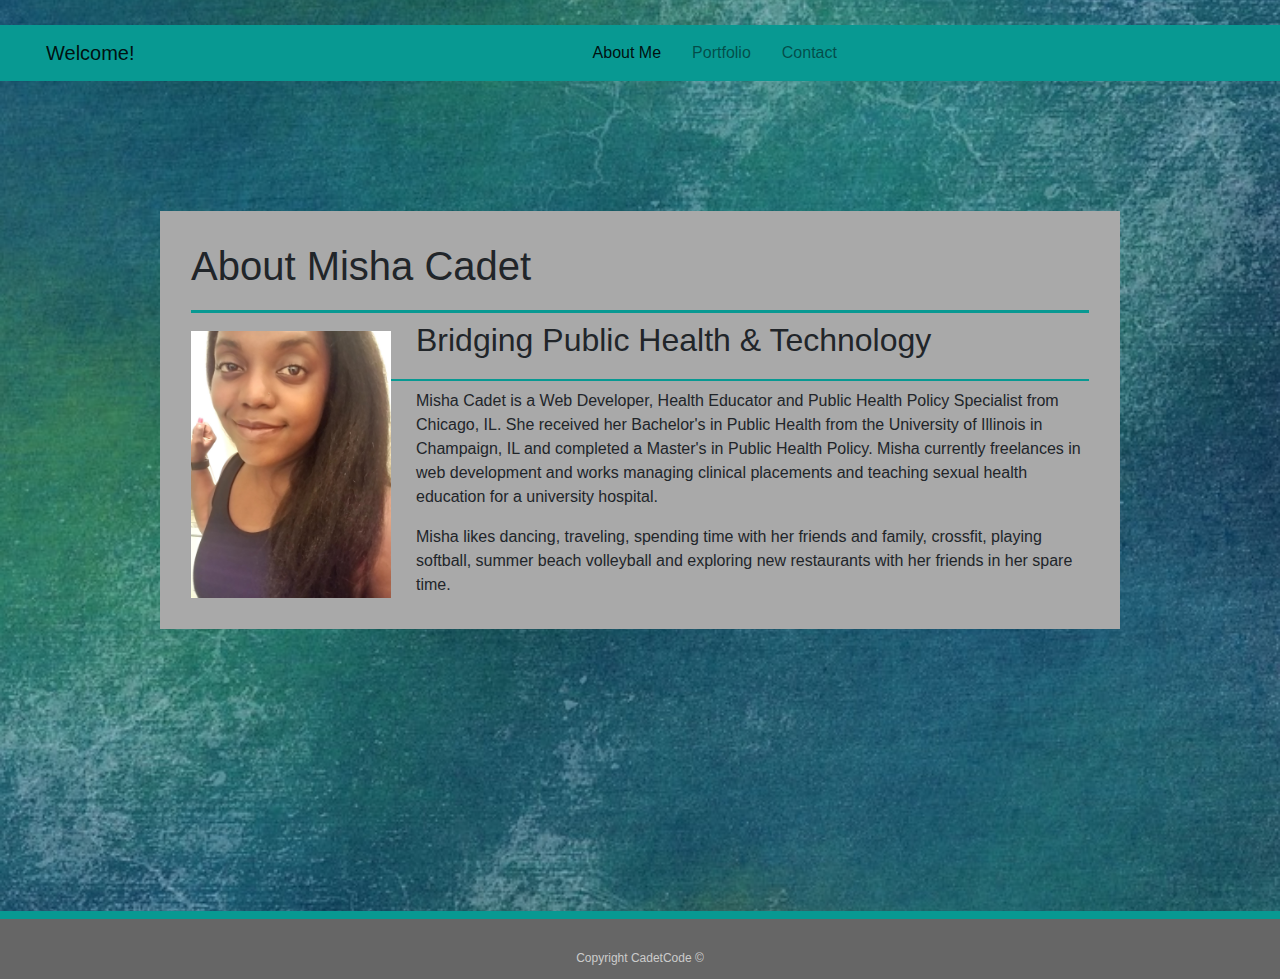
<file: about.html>
<!DOCTYPE html>
<html lang="en-us">

<head>

  <meta charset="UTF-8">
  <title>Misha Cadet | About</title>
  <link rel="icon" href="assets/images/wave.png">

  <link rel="stylesheet" type="text/css" href="assets/css/reset.css">
  <link rel="stylesheet" type="text/css" href="assets/css/style.css">

  <!-- Bootstrap CSS -->
  <link rel="stylesheet" href="https://maxcdn.bootstrapcdn.com/bootstrap/4.0.0/css/bootstrap.min.css">
  <link rel="stylesheet" href="https://stackpath.bootstrapcdn.com/bootstrap/4.1.1/css/bootstrap.min.css" integrity="sha384-WskhaSGFgHYWDcbwN70/dfYBj47jz9qbsMId/iRN3ewGhXQFZCSftd1LZCfmhktB" crossorigin="anonymous">
  
</head>

<body>
    <!-- Adding a Navbar -->
   <header> 
    <nav class="navbar navbar-expand-lg navbar-default navbar-light "> <!-- bg-light--> 
    <a class="navbar-brand" href="index.html">Welcome!</a>
    <button class="navbar-toggler" type="button" data-toggle="collapse" data-target="#navbarNav" aria-controls="navbarNav" aria-expanded="false" aria-label="Toggle navigation">
      <span class="navbar-toggler-icon"></span>
    </button>
    <div class="collapse navbar-collapse" id="navbarNav">
      <ul class="navbar-nav">
        <li class="nav-item active">
          <a class="nav-link active-page" href="about.html">About Me <span class="sr-only">(current)</span></a>
        </li>
        <li class="nav-item">
          <a class="nav-link" href="portfolio.html">Portfolio</a>
        </li>
        <li class="nav-item">
          <a class="nav-link" href="contact.html">Contact</a>
        </li>
      </ul>
    </div>
    </nav>
    </header>

    <!-- <div id="pic-bg">
        <picture autoplay muted loop id="myVideo">
          <source src="assets/images/bg.jpg" type="img">
        </picture>
      </div> -->
  
       <div id="main-container" class="container">
           <div class="row"> 
          <div class="col-sm-12 col-xs-12 col-md-12 col-lg-16 col-xl-16"> 
          <section class="main-section">
            <h1>About Misha Cadet</h1>
      
            <img src="assets/images/misha2.jpg" class="auth-image" alt="Misha Cadet">
            <h2> Bridging Public Health & Technology  </h2>
            <p> Misha Cadet is a Web Developer, Health Educator and Public Health Policy Specialist from Chicago, IL. She received her Bachelor's in Public Health from the University of Illinois in Champaign, IL and completed a Master's in Public Health Policy. Misha currently freelances in web development and works managing clinical placements and teaching sexual health education for a university hospital. 

            <p> Misha likes dancing, traveling, spending time with her friends and family, crossfit,  playing softball, summer beach volleyball and exploring new restaurants with her friends in her spare time. 
            
            <!-- <p> Misha is currently spending most of her 2018 summer learning how to make cool websites, because she's a big ol' nerd that loves to learn  :) -->

          </section>
        </div>
        </div>
        </div>
      
        <footer>
          <div class="container">
            <!-- Follow Me:  -->
            Copyright CadetCode &copy; 
          </div>
        </footer>

  <script src="https://stackpath.bootstrapcdn.com/bootstrap/4.1.1/js/bootstrap.min.js" integrity="sha384-smHYKdLADwkXOn1EmN1qk/HfnUcbVRZyYmZ4qpPea6sjB/pTJ0euyQp0Mk8ck+5T" crossorigin="anonymous"></script>
</body>

</html>
</file>
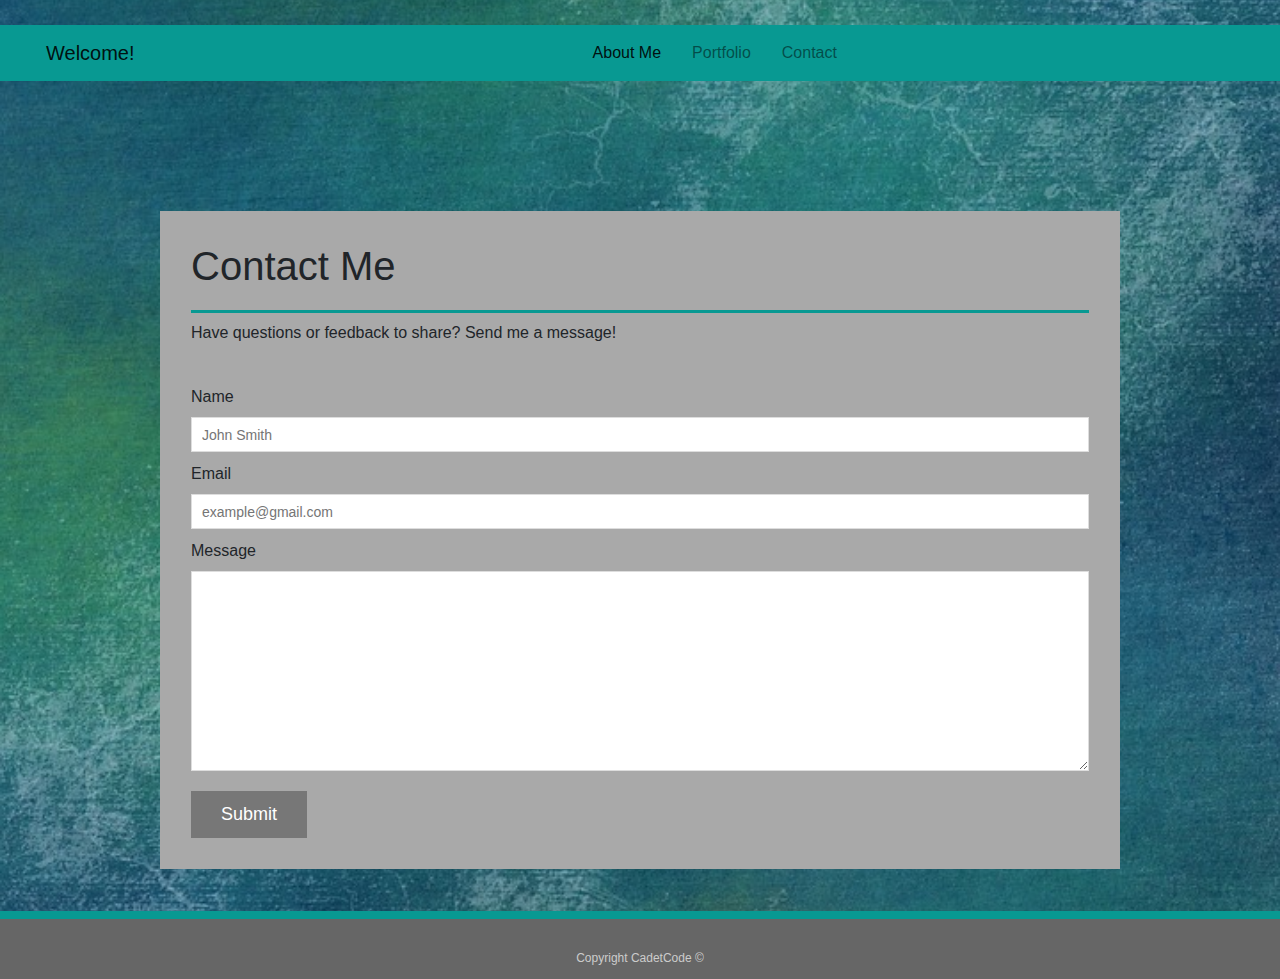
<file: contact.html>
<!doctype html>
<html lang="en-us">

<head>
  <meta charset="UTF-8">
  <title> Misha Cadet | Contact</title>
  <link rel="icon" href="assets/images/wave.png">

  <link rel="stylesheet" type="text/css" href="assets/css/reset.css">
  <link rel="stylesheet" type="text/css" href="assets/css/style.css">
  <link rel="stylesheet" href="https://maxcdn.bootstrapcdn.com/bootstrap/4.0.0/css/bootstrap.min.css">
  <link rel="stylesheet" href="https://stackpath.bootstrapcdn.com/bootstrap/4.1.1/css/bootstrap.min.css" integrity="sha384-WskhaSGFgHYWDcbwN70/dfYBj47jz9qbsMId/iRN3ewGhXQFZCSftd1LZCfmhktB" crossorigin="anonymous">

</head>

<body>
    <nav class="navbar navbar-expand-lg navbar-light">
        <a class="navbar-brand" href="index.html">Welcome!</a>
        <button class="navbar-toggler" type="button" data-toggle="collapse" data-target="#navbarNav" aria-controls="navbarNav" aria-expanded="false" aria-label="Toggle navigation">
            <span class="navbar-toggler-icon"></span>
        </button>
        <div class="collapse navbar-collapse" id="navbarNav">
            <ul class="navbar-nav">
            <li class="nav-item active">
                <a class="nav-link" href="about.html">About Me <span class="sr-only">(current)</span></a>
            </li>
            <li class="nav-item">
                <a class="nav-link" href="portfolio.html">Portfolio</a>
            </li>
            <li class="nav-item">
                <a class="nav-link active-page" href="contact.html">Contact</a>
            </li>
            </ul>
        </div>
    </nav>

  <!-- <header id="masthead">
    <div class="container">
      <a href="index.html" id="logo">Your Name</a>
      <nav>
        <a href="index.html">About</a>
        <a href="portfolio.html">Portfolio</a>
        <a href="contact.html">Contact</a>
      </nav>
    </div>
  </header> -->

  <div id="main-container" class="container">
    <div class="col-sm-12 col-xs-12 col-md-12 col-lg-16 col-xl-16">
    <section class="main-section">
      <h1>Contact Me</h1>
      <div class="contact_text">
        <p> Have questions or feedback to share? Send me a message! </p>
        <br>
      </div> 

      <form id="contact-form" action="contact.php" method="post">
        <ul>
          <li>
            <label for="name">Name</label>
            <input type="text" id="name" name="name" placeholder="John Smith" required="required">
          </li>
          <li>
            <label for="email">Email</label>
            <input type="email" id="email" name="email" placeholder="example@gmail.com" required="required">
          </li>
          <li>
            <label for="message">Message</label>
            <textarea id="message" name="message" required="required"></textarea>
          </li>
        </ul>
        <input type="submit" name="formSubmit" value="Submit">
      </form>

    </section>
    </div>
  </div>

  <footer>
    <div class="container">
      Copyright CadetCode &copy; 
    </div>
  </footer>

  <script src="https://stackpath.bootstrapcdn.com/bootstrap/4.1.1/js/bootstrap.min.js" integrity="sha384-smHYKdLADwkXOn1EmN1qk/HfnUcbVRZyYmZ4qpPea6sjB/pTJ0euyQp0Mk8ck+5T" crossorigin="anonymous"></script>
</body>

</html>
</file>
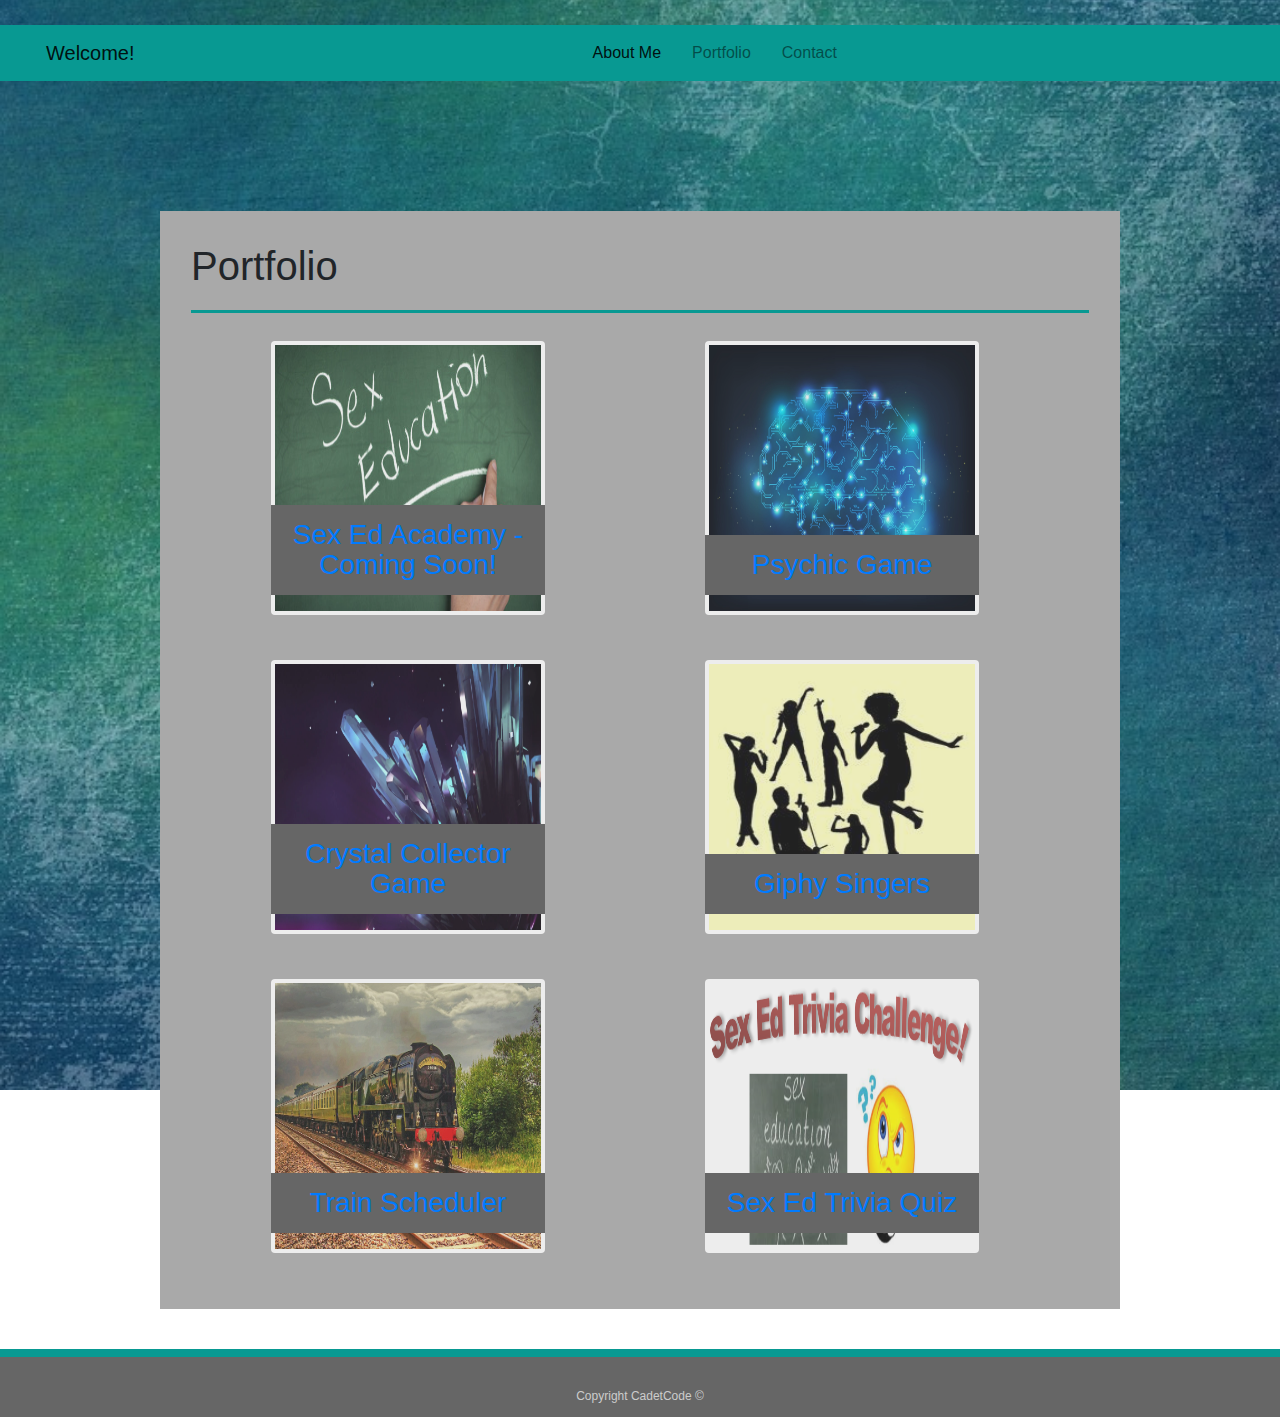
<file: portfolio.html>
<!doctype html>
<html lang="en-us">

<head>
  <meta charset="UTF-8">
  <title>Misha Cadet | Portfolio</title>
  <link rel="icon" href="assets/images/wave.png">
  <link rel="stylesheet" type="text/css" href="assets/css/reset.css">
  <link rel="stylesheet" type="text/css" href="assets/css/style.css">
  <link rel="stylesheet" href="https://maxcdn.bootstrapcdn.com/bootstrap/4.0.0/css/bootstrap.min.css">
  <link rel="stylesheet" href="https://stackpath.bootstrapcdn.com/bootstrap/4.1.1/css/bootstrap.min.css" integrity="sha384-WskhaSGFgHYWDcbwN70/dfYBj47jz9qbsMId/iRN3ewGhXQFZCSftd1LZCfmhktB" crossorigin="anonymous">

</head>

<body>
    <nav class="navbar navbar-expand-lg navbar-light">
        <a class="navbar-brand" href="index.html">Welcome!</a>
        <button class="navbar-toggler" type="button" data-toggle="collapse" data-target="#navbarNav" aria-controls="navbarNav" aria-expanded="false" aria-label="Toggle navigation">
            <span class="navbar-toggler-icon"></span>
        </button>
        <div class="collapse navbar-collapse" id="navbarNav">
            <ul class="navbar-nav">
            <li class="nav-item active">
                <a class="nav-link" href="about.html">About Me <span class="sr-only">(current)</span></a>
            </li>
            <li class="nav-item">
                <a class="nav-link active-page" href="portfolio.html">Portfolio</a>
            </li>
            <li class="nav-item">
                <a class="nav-link" href="contact.html">Contact</a>
            </li>
            </ul>
        </div>
    </nav>
  <!-- <header id="masthead">
    <div class="container">
      <a href="index.html" id="logo">Misha Cadet</a>
      <nav>
        <a href="index.html">About</a>
        <a href="portfolio.html">Portfolio</a>
        <a href="contact.html">Contact</a>
      </nav>
    </div>
  </header> -->

  <div id="main-container" class="container">
    <div class="col-sm-12 col-xs-12 col-md-12 col-lg-16 col-xl-16">
    <section class="main-section">
      <h1>Portfolio</h1>

      <div class="photos">
        <img src="assets/images/sexed2.jpg" alt="Responsive image" class="img-fluid img-thumbnail" > 
        <h3> <a href="sexedacademy.org">Sex Ed Academy - Coming Soon!</a></h3>
      </div>

      <div class="photos">
        <img src="assets/images/Brain_anatomy_medical_head_skull_digital_3_d_x_ray_xray_psychedelic_3720x2631.jpg" alt="Responsive image" class="img-fluid img-thumbnail">
        <h3>  <a href="https://mmcadet.github.io/Psychic-Game/">Psychic Game </a></h3>
      </div>

      <div class="photos">
        <img src="assets/images/crystal.png" alt="Responsive image" class="img-fluid img-thumbnail">
        <h3> <a href="https://mmcadet.github.io/unit-4-game/">Crystal Collector Game</a> </h3>
      </div>

      <div class="photos">
        <img src="assets/images/giphy.jpg" alt="Responsive image" class="img-fluid img-thumbnail">
        <h3> <a href="https://mmcadet.github.io/Giphy/">Giphy Singers</a></h3>
      </div>

      <div class="photos">
        <img src="assets/images/trains.jpg" alt="Responsive image" class="img-fluid img-thumbnail">
        <h3><a href="https://mmcadet.github.io/Firebase/">Train Scheduler</a></h3>
      </div>

      <div class="photos">
          <img src="assets/images/trivia.png" alt="Responsive image" class="img-fluid img-thumbnail" > 
          <h3> <a href="https://mmcadet.github.io/TriviaGame/">Sex Ed Trivia Quiz</a></h3>
        </div>

      </section>
      </div>
  </div>

  <footer>
    <div class="container">
      Copyright CadetCode &copy; 
    </div>
  </footer>

  <script src="https://stackpath.bootstrapcdn.com/bootstrap/4.1.1/js/bootstrap.min.js" integrity="sha384-smHYKdLADwkXOn1EmN1qk/HfnUcbVRZyYmZ4qpPea6sjB/pTJ0euyQp0Mk8ck+5T" crossorigin="anonymous"></script>
</body>

</html>
</file>
<file: assets/css/style.css>
/* https://css-tricks.com/css-basics-styling-links-like-boss/
https://css-tricks.com/snippets/css/typewriter-effect/ 
https://www.w3schools.com/howto/howto_js_typewriter.asp  */

body {
  font-family: "Palatino Linotype", "Book Antiqua", Palatino, serif;
  font-size: 18px;
  line-height: 34px;
  color: #777;
  background: url("../images/bg2.jpg") no-repeat center center fixed;
  -webkit-background-size: cover;
  -moz-background-size: 100% 100%;
  -o-background-size: cover;
  background-size: cover;
}

* {
  box-sizing: border-box;
}

#video-bg {
  position: fixed;
  top: 0;
  right: 0;
  bottom: 0;
  left: 0;
  overflow: hidden;
  z-index: -1;
}

#video-bg > video {
  top: 0;
  left: 0;
  width: 100%;
  height: 100%;
  object-fit: cover;
}

/* general */

.container {
  width: 100%;
  max-width: 960px;
  margin: 0 auto;
  clear: both;
}

h1,
h2,
h3,
p {
  margin-bottom: 20px;
}

p:last-child {
  margin-bottom: 0;
}

h1,
h2,
h3 {
  font-family: Georgia, Times, "Times New Roman", serif;
  font-weight: 700;
  color: #4aaaa5;
}

h1 {
  padding-bottom: 20px;
  font-size: 30px;
  line-height: 49px;
  border-bottom: 3px solid rgb(8, 153, 146);;
}

h2,
h3 {
  font-size: 22px;
}

/* header */



/* 
#masthead {
  position: fixed;
  z-index: 99;
  width: 100%;
  margin: 0 0 30px;
  overflow: auto;
  color: #fff;
  background: #fff;
  border-bottom: 2px solid #ccc;
}

#logo {
  float: left;
  width: 250px;
  height: 90px;
  font-family: Georgia, Times, "Times New Roman", serif;
  font-size: 30px;
  font-weight: 700;
  line-height: 90px;
  color: #fff;
  text-align: center;
  text-decoration: none;
  background: #4aaaa5;
} */

nav {
  float: none;
  margin-top: 25px;
  
}

.navbar {
  background-color: rgb(8, 153, 146);
}

#nav_bar ul li a.active-page
{
  background-color:blue;
}

.navbar-nav {
  float:none;
  margin:0 auto;
  display: block;
  text-align: center;
}

.navbar-nav > li {
  display: inline-block;
  float:none;
}


nav a {
  display: inline-block;
  padding-left: 15px;
  margin-left: 15px;
  line-height: 18px;
  color: #999;
  text-decoration: none;
  border-left: 1px solid #efefef;
}

nav a:first-child {
  border-left: 0 none;
}

/* footer */

footer {
  padding: 30px 0;
  clear: both;
  font-size: 12px;
  color: #fff;
  color: #ccc;
  text-align: center;
  background: #666;
  border-top: 8px solid rgb(8, 153, 146);;
  height: 50px;
}

h3, h2 {
  padding-bottom: 20px;
  margin-bottom: 15px;
  line-height: 22px;
  border-bottom: 2px solid rgb(8, 153, 146);;
}

/* main */

#main-container {
  padding-top: 130px;
  min-height: calc(100vh - 70px);
  
}

.main-section {
  float: none;
  width: 100%;
  max-width: 960px;
  padding: 30px;
  margin: 0 0 40px;
  background: 	#A9A9A9;
  border: 1px solid #A9A9A9;
  margin-left: auto;
  margin-right: auto;
  overflow: hidden;
}

#typedtext {
  font: 400 100px/1.2 'Merienda One', Helvetica, sans-serif;
  color: rgba(0,0,0,0.7);
  text-shadow: 3px 3px 3px #fff;
  font-size:30px; 
  margin: 10px 50px; 
  letter-spacing: 6px; 
  font-weight: bold;
  color: black;
  text-align: center;

  float: center;
  width: 100%;
  max-width: 960px;
  padding: 30px;
  margin: 0 0 40px;
  background: rgb(8, 153, 146);
  border: 1px solid rgb(8, 153, 146);
  margin-left: auto;
  margin-right: auto;
  overflow: hidden;
  display: inline-block;
  
}

/* portfolio page */

.photos {
  position: relative;
  float: left;
  width: 274px;
  height: 274px; 
  margin: 20px 0 25px;
  margin-left: 80px;
  overflow: hidden;
  object-fit: photos;
}

.photos:nth-child(even) {
  margin-right: 80px;
}

.photos img {
  width: 100%;
  max-width: 274px;
  max-height: 274px;
  border: 0 none;
  opacity: 0.8;
  height: 100%;
  overflow: hidden;
}

.photos h3 {
  position: absolute;
  bottom: 20px;
  width: 100%;
  padding: 15px;
  margin-bottom: 0;
  font-weight: 300;
  line-height: 30px;
  color: rgb(8, 153, 146);;
  text-align: center;
  background: #666;
  border-bottom: 0;
}

.auth-image {
  float: left;
  width: 200px;
  height: auto;
  margin-top: 10px;
  margin-right: 25px;
}

/* contact page */

#contact-form ul {
  margin-bottom: 20px;
}

#contact-form li {
  margin-bottom: 10px;
}

label,
input[type=text],
input[type=email],
textarea {
  display: block;
  width: 100%;
}

input[type=text],
input[type=email],
textarea {
  height: 35px;
  padding: 0 10px;
  font-size: 14px;
  border: 1px solid #ddd;
}

textarea {
  height: 200px;
}

input[type=submit] {
  padding: 10px 30px;
  font-size: 18px;
  color: #fff;
  cursor: pointer;
  background: #777;
  border: 0 none;
}
</file>
